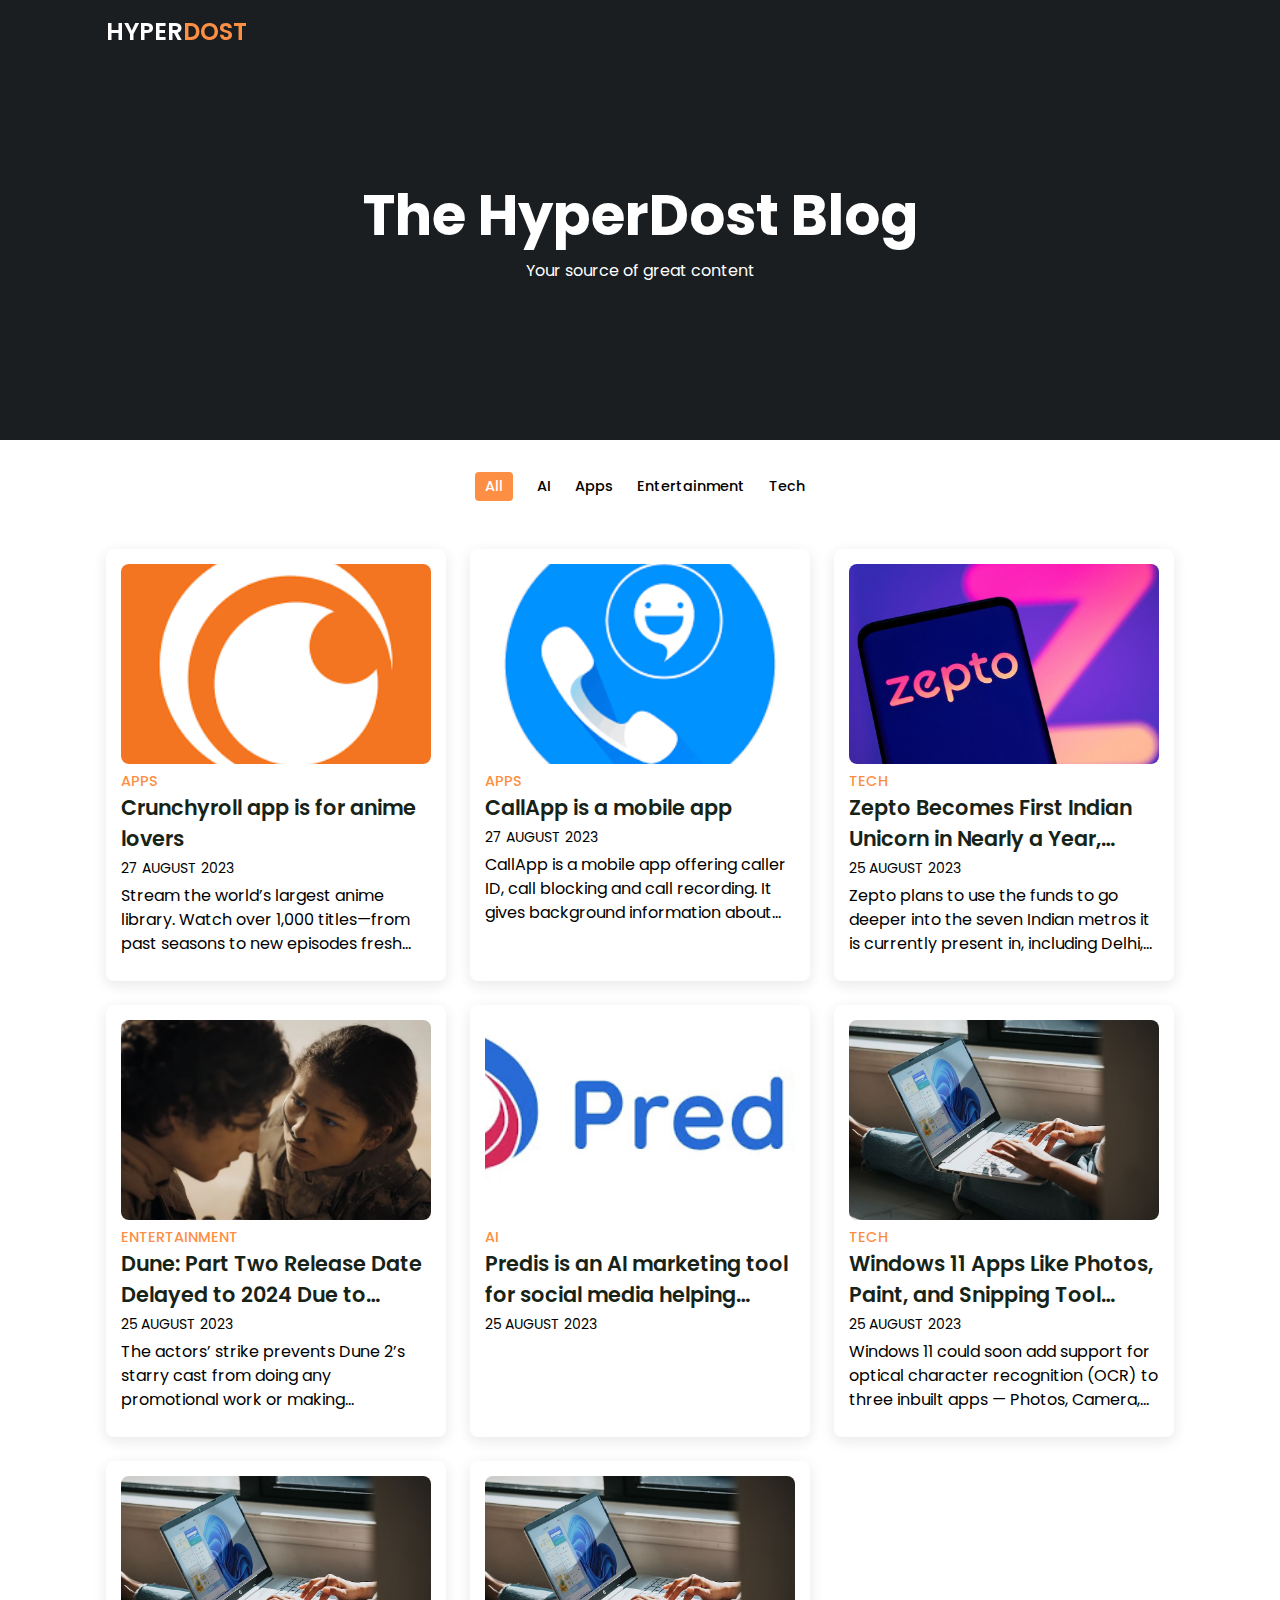
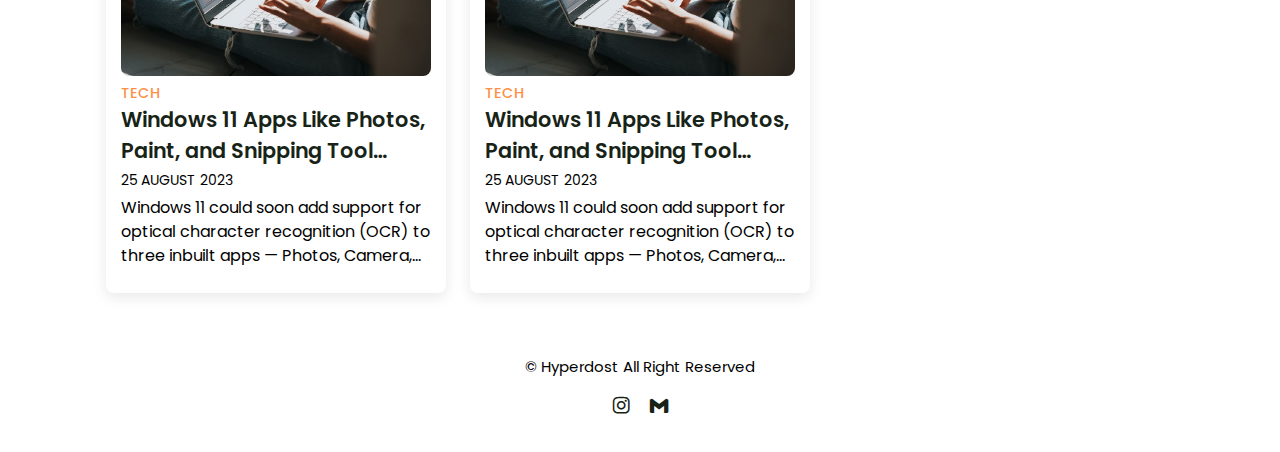
<file: blog new/index.html>
<!DOCTYPE html>
<html lang="en">
<head>
    <meta charset="UTF-8">
    <meta name="viewport" content="width=device-width, initial-scale=1.0">
    <title>Hyperdost</title>
    <link rel="stylesheet" href="./css/style.css">
    <!-- box icon -->
    <link href='https://unpkg.com/boxicons@2.1.4/css/boxicons.min.css' rel='stylesheet'>
</head>
<body>
    <!-- header -->
    <header>
        <!-- logo -->
        <div class="nav container">
            <a href="#" class="logo">HYPER<span>DOST</span></a>
        </div>
    </header>

    <!-- home -->
    <section class="home" id="home">
        <div class="home-text container">
            <h2 class="home-title">The HyperDost Blog</h2>
            <span class="home-subtitle">Your source of great content</span>
        </div>
    </section>

    <!-- post filter -->
    <div class="post-filter container">
        <span class="filter-item active-filter" data-filter="all">All</span>
        <span class="filter-item" data-filter="ai">AI</span>
        <span class="filter-item" data-filter="apps">Apps</span>
        <span class="filter-item" data-filter="entertainment">Entertainment</span>
        <span class="filter-item" data-filter="tech">Tech</span>
    </div>
    <!-- posts -->

    <section class="post container">

                 <!-- post box 1-->
                 <div class="post-box apps">
                    <img src="./images/crunchyrool.png" alt="" class="post-image">
                    <h2 class="category">Apps</h2>
                    <a href="./crunchyroll.html" class="post-title">Crunchyroll app is for anime lovers</a>
                    <span class="post-date">27 August 2023</span>
                    <p class="post-description">Stream the world’s largest anime library. Watch over 1,000 titles—from past seasons to new episodes fresh from Japan, including critically acclaimed Crunchyroll Originals.</p>
        
                </div>

           <!-- post box 2-->
           <div class="post-box apps">
            <img src="./images/callapp.png" alt="" class="post-image">
            <h2 class="category">Apps</h2>
            <a href="./callapp.html" class="post-title">CallApp is a mobile app</a>
            <span class="post-date">27 August 2023</span>
            <p class="post-description">CallApp is a mobile app offering caller ID, call blocking and call recording. It gives background information about the entities behind incoming or outgoing calls by utilizing the user's community-generated content and social networking services. </p>

        </div>



        <!-- post box 3 -->
        <div class="post-box tech">
            <img src="./images/zepto.png" alt="" class="post-image">
            <h2 class="category">Tech</h2>
            <a href="https://www.gadgets360.com/apps/news/zepto-first-indian-unicorn-nearly-a-year-usd-200-million-funds-raised-4330487" class="post-title">
                Zepto Becomes First Indian Unicorn in Nearly a Year, Raises $200 Million in Funding
            </a>
            <span class="post-date">25 August 2023</span>
            <p class="post-description">Zepto plans to use the funds to go deeper into the seven Indian metros it is currently present in, including Delhi, Mumbai and Bengaluru.</p>
            
        </div>

        <!-- post box 4 -->
        <div class="post-box entertainment">
            <img src="./images/post2.png" alt="" class="post-image">
            <h2 class="category">Entertainment</h2>
            <a href="https://www.gadgets360.com/entertainment/news/dune-2-release-date-delayed-2024-postponed-timothee-chalamet-zendaya-godzilla-kong-aquaman-2-warner-bros-legendary-4329056" class="post-title">Dune: Part Two Release Date Delayed to 2024 Due to Hollywood Actors’ Strike</a>
            <span class="post-date">25 August 2023</span>
            <p class="post-description">The actors’ strike prevents Dune 2’s starry cast from doing any promotional work or making appearances at award shows.
            </p>
                    
        </div>

        <!-- post box 5 -->
        <div class="post-box ai">
            <img src="./images/post3.jpg" alt="" class="post-image">
            <h2 class="category">AI</h2>
            <a href="./post-page.html" class="post-title">Predis is an AI marketing tool for social media helping businesses make captivating Video and Image content and get AI-powered content analysis.</a>
            <span class="post-date">25 August 2023</span>
            <p class="post-description"></p>
                    
        </div>

         <!-- post box 6 -->
         <div class="post-box tech">
            <img src="./images/post4.png" alt="" class="post-image">
            <h2 class="category">Tech</h2>
            <a href="https://www.gadgets360.com/apps/news/windows-11-ai-features-paint-photos-app-snipping-tool-microsoft-development-generative-artificial-intelligence-4325983" class="post-title">Windows 11 Apps Like Photos, Paint, and Snipping Tool Could Soon Offer AI-Backed Features: Report</a>
            <span class="post-date">25 August 2023</span>
            <p class="post-description">Windows 11 could soon add support for optical character recognition (OCR) to three inbuilt apps — Photos, Camera, and the Snipping Tool.</p>

        </div>

         <!-- post box 6-->
         <div class="post-box tech">
            <img src="./images/post4.png" alt="" class="post-image">
            <h2 class="category">Tech</h2>
            <a href="https://www.gadgets360.com/apps/news/windows-11-ai-features-paint-photos-app-snipping-tool-microsoft-development-generative-artificial-intelligence-4325983" class="post-title">Windows 11 Apps Like Photos, Paint, and Snipping Tool Could Soon Offer AI-Backed Features: Report</a>
            <span class="post-date">25 August 2023</span>
            <p class="post-description">Windows 11 could soon add support for optical character recognition (OCR) to three inbuilt apps — Photos, Camera, and the Snipping Tool.</p>

        </div>

         <!-- post box 7-->
         <div class="post-box tech">
            <img src="./images/post4.png" alt="" class="post-image">
            <h2 class="category">Tech</h2>
            <a href="https://www.gadgets360.com/apps/news/windows-11-ai-features-paint-photos-app-snipping-tool-microsoft-development-generative-artificial-intelligence-4325983" class="post-title">Windows 11 Apps Like Photos, Paint, and Snipping Tool Could Soon Offer AI-Backed Features: Report</a>
            <span class="post-date">25 August 2023</span>
            <p class="post-description">Windows 11 could soon add support for optical character recognition (OCR) to three inbuilt apps — Photos, Camera, and the Snipping Tool.</p>

        </div>

        
    </section>
    <!-- footer -->
    <div class="footer container">
        <p>
            &#169; Hyperdost All Right Reserved
        </p>
        <div class="social">
            <a href="#"><i class='bx bxl-instagram'></i></a>
            <a href="#"><i class='bx bxl-gmail' ></i></a>
        </div>
    </div>











    

    <!-- jquery link -->
    <script src="https://code.jquery.com/jquery-3.7.0.js" integrity="sha256-JlqSTELeR4TLqP0OG9dxM7yDPqX1ox/HfgiSLBj8+kM=" crossorigin="anonymous">
    </script>
    <!-- link to js -->
    <script src="./js/script.js"></script>
    
</body>
</html>
</file>
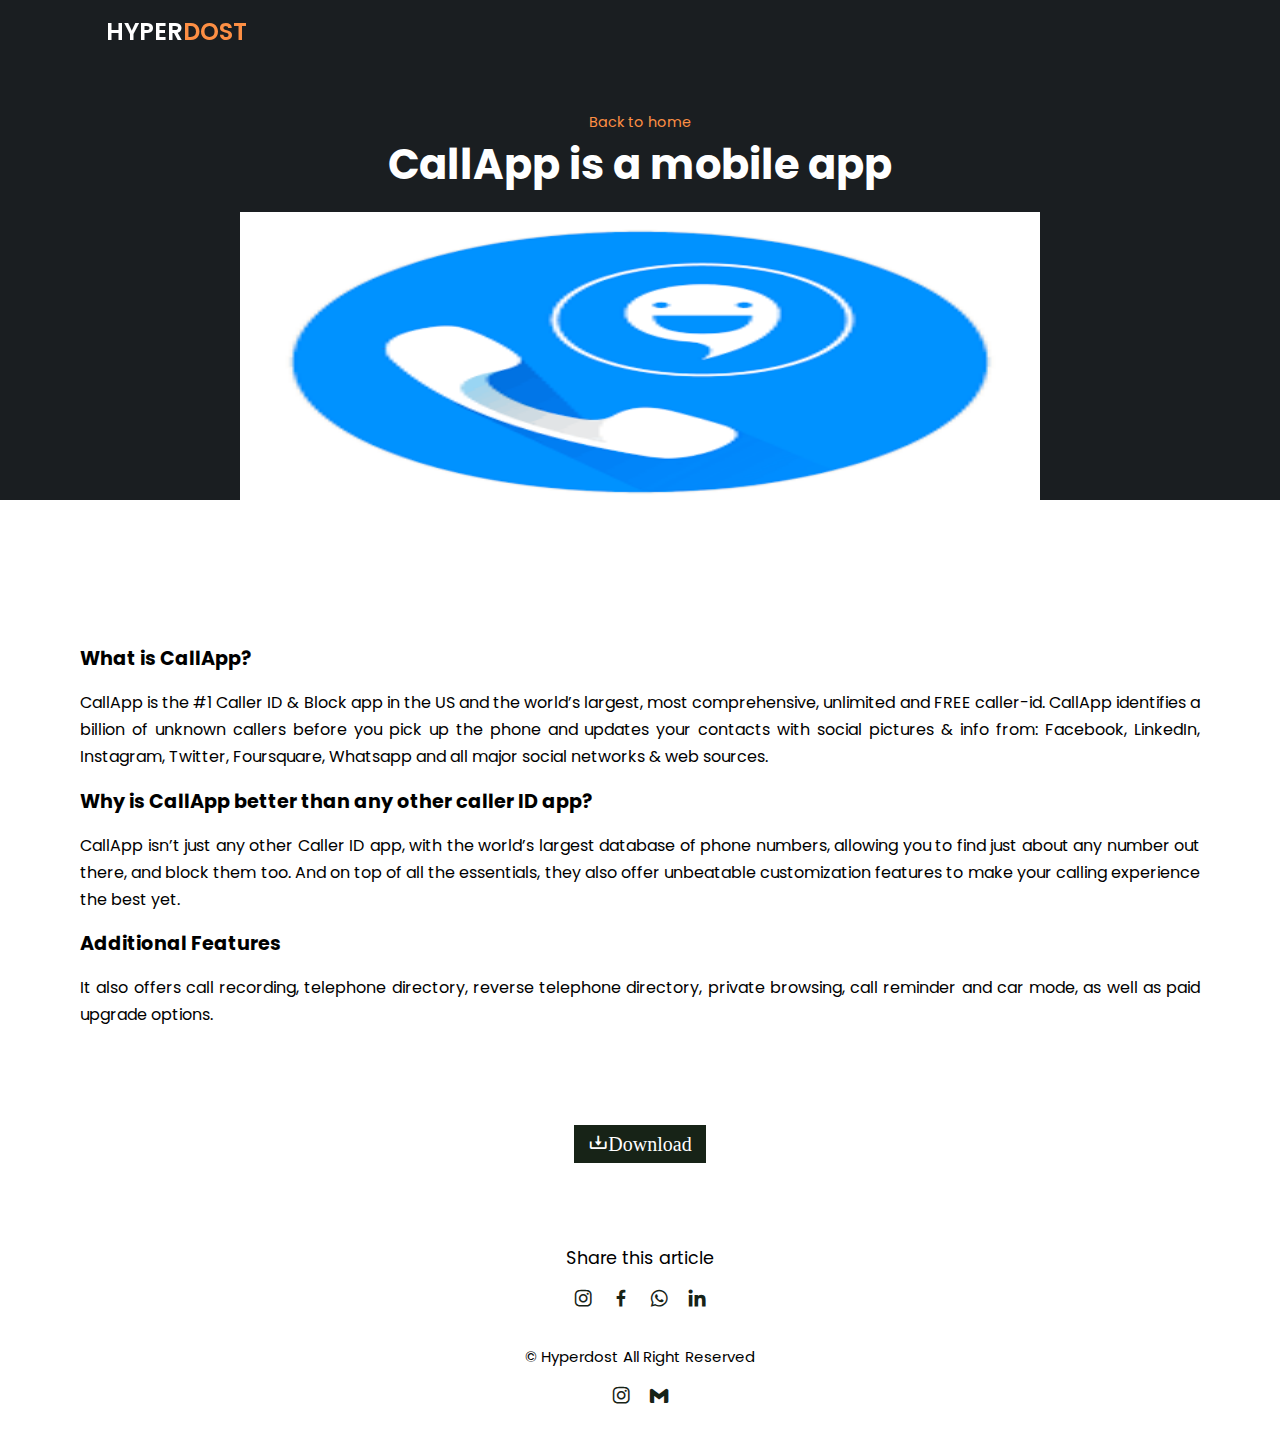
<file: blog new/callapp.html>
<!DOCTYPE html>
<html lang="en">
<head>
    <meta charset="UTF-8">
    <meta name="viewport" content="width=device-width, initial-scale=1.0">
    <title>Hyperdost</title>
    <link rel="stylesheet" href="./css/style.css">
    <!-- box icon -->
    <link href='https://unpkg.com/boxicons@2.1.4/css/boxicons.min.css' rel='stylesheet'>
</head>
<body>
    <!-- header -->
    <header>
        <!-- logo -->
        <div class="nav container">
            <a href="./index.html" class="logo">HYPER<span>DOST</span></a>
        </div>
    </header>
    <!-- post content -->
    <section class="post-header">
        <div class="header-content post-container">
            <!-- back to home -->
            <a href="./index.html" class="back-home">Back to home</a>
            <!-- title -->
            <h1 class="header-title">CallApp is a mobile app</h1>
            <!-- post image -->
            <img src="./images/callapp.png" alt="" class="header-image">
        </div>
    </section>
    
    
    <!-- posts -->
    <section class="post-content">
        <h2 class="sub-heading">What is CallApp?</h2>
        <p class="post-text">CallApp is the #1 Caller ID & Block app in the US and the world’s largest, most comprehensive, unlimited and FREE caller-id. CallApp identifies a billion of unknown callers before you pick up the phone and updates your contacts with social pictures & info from: Facebook, LinkedIn, Instagram, Twitter, Foursquare, Whatsapp and all major social networks & web sources.</p>
        <h2 class="sub-heading">Why is CallApp better than any other caller ID app?</h2>
        <p class="post-text">CallApp isn’t just any other Caller ID app, with the world’s largest database of phone numbers, allowing you to find just about any number out there, and block them too.
            And on top of all the essentials, they also offer unbeatable customization features to make your calling experience the best yet.</p>
        <h2 class="sub-heading">Additional Features</h2>
        <p class="post-text">It also offers call recording, telephone directory, reverse telephone directory, private browsing, call reminder and car mode, as well as paid upgrade options.</p>
        <h2 class="sub-heading"></h2>
        <p class="post-text"></p>       
        
     
    </section>
    <section class="button">
        <a href="https://play.google.com/store/apps/details?id=com.callapp.contacts&hl=en&gl=US"><button class="btn"><i class='bx bx-download'>Download</i></button></a>
    </section>
    <!-- share -->
    <div class="share post-container">
        <span class="share-title">Share this article</span>
        <div class="social">
            <a href="https://www.instagram.com/"><i class='bx bxl-instagram'></i></a>
            <a href="https://www.facebook.com/"><i class='bx bxl-facebook' ></i></a>
            <a href="https://www.whatsapp.com/"><i class='bx bxl-whatsapp' ></i></a>
            <a href="https://www.linkedin.com/"><i class='bx bxl-linkedin' ></i></a>
        </div>
    </div>
    <!-- footer -->
    <div class="footer container">
        <p>
            &#169; Hyperdost All Right Reserved
        </p>
        <div class="social">
            <a href="#"><i class='bx bxl-instagram'></i></a>
            <a href="#"><i class='bx bxl-gmail' ></i></a>
        </div>
    </div>











    

    <!-- jquery link -->
    <script src="https://code.jquery.com/jquery-3.7.0.js" integrity="sha256-JlqSTELeR4TLqP0OG9dxM7yDPqX1ox/HfgiSLBj8+kM=" crossorigin="anonymous">
    </script>
    <!-- link to js -->
    <script src="./js/script.js"></script>
    
</body>
</html>
</file>
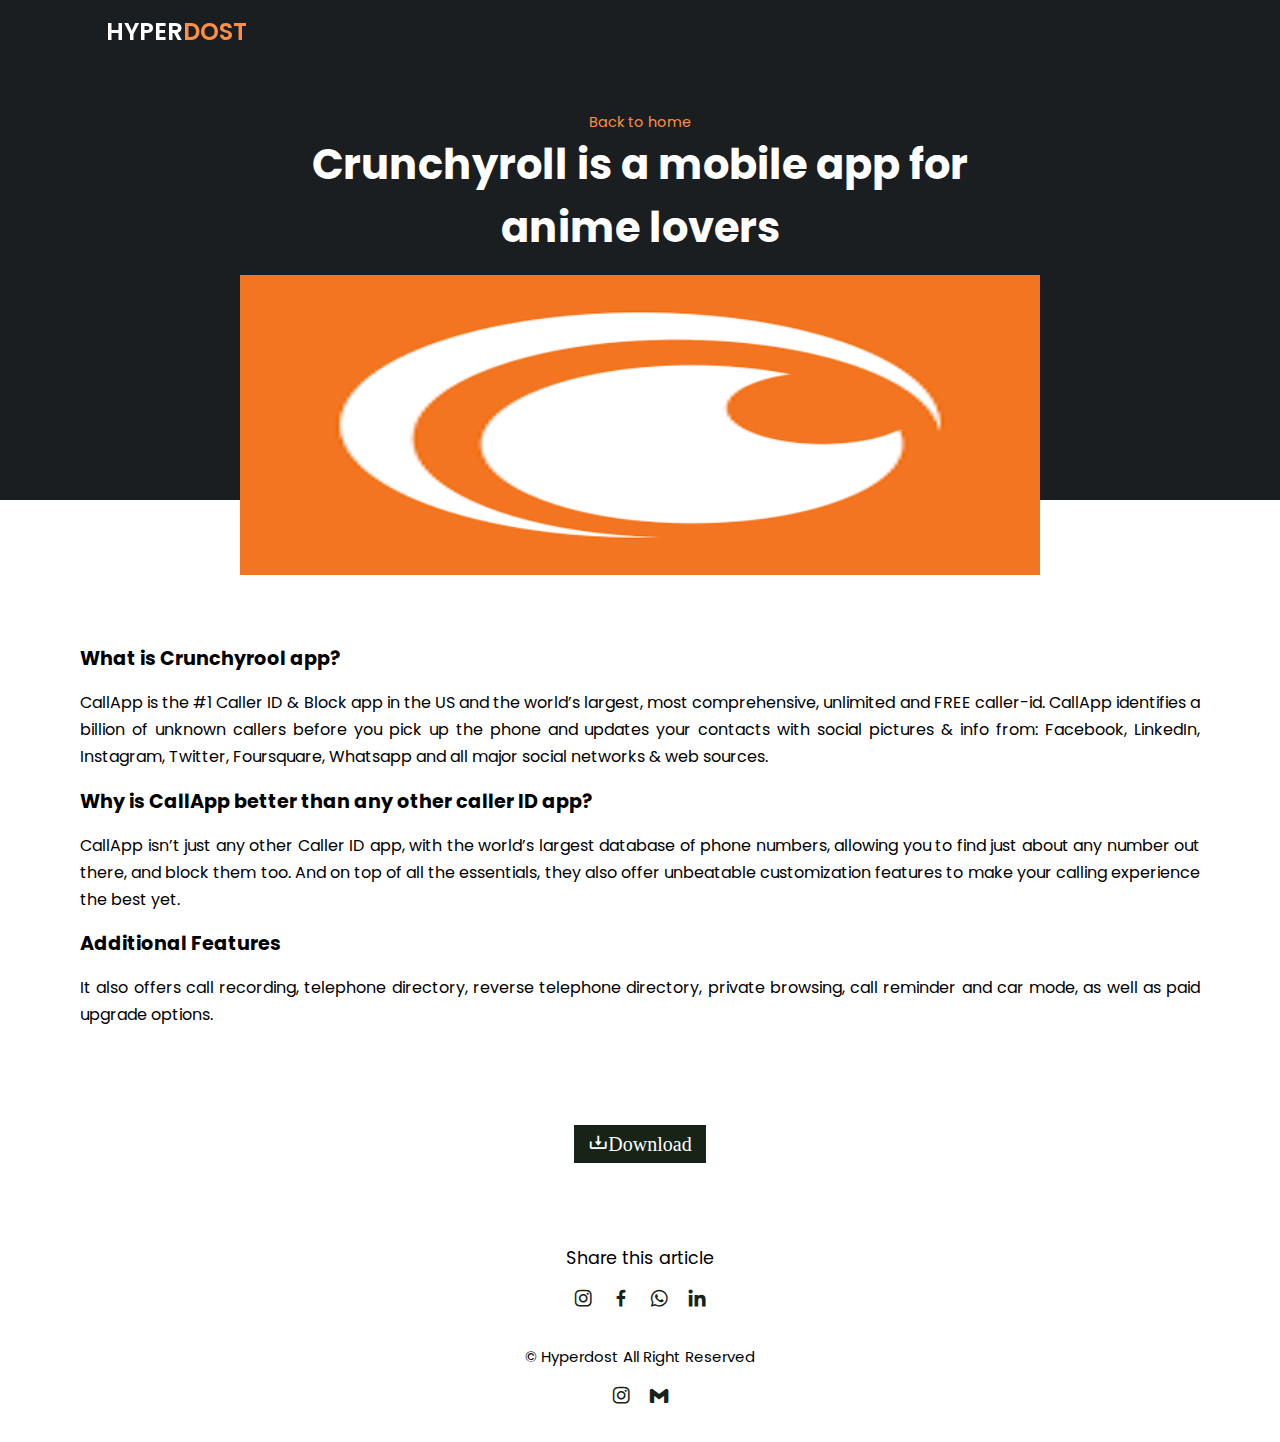
<file: blog new/crunchyroll.html>
<!DOCTYPE html>
<html lang="en">
<head>
    <meta charset="UTF-8">
    <meta name="viewport" content="width=device-width, initial-scale=1.0">
    <title>Hyperdost</title>
    <link rel="stylesheet" href="./css/style.css">
    <!-- box icon -->
    <link href='https://unpkg.com/boxicons@2.1.4/css/boxicons.min.css' rel='stylesheet'>
</head>
<body>
    <!-- header -->
    <header>
        <!-- logo -->
        <div class="nav container">
            <a href="./index.html" class="logo">HYPER<span>DOST</span></a>
        </div>
    </header>
    <!-- post content -->
    <section class="post-header">
        <div class="header-content post-container">
            <!-- back to home -->
            <a href="./index.html" class="back-home">Back to home</a>
            <!-- title -->
            <h1 class="header-title">Crunchyroll is a mobile app for anime lovers</h1>
            <!-- post image -->
            <img src="./images/crunchyrool.png" alt="" class="header-image">
        </div>
    </section>
    
    
    <!-- posts -->
    <section class="post-content">
        <h2 class="sub-heading">What is Crunchyrool app?</h2>
        <p class="post-text">CallApp is the #1 Caller ID & Block app in the US and the world’s largest, most comprehensive, unlimited and FREE caller-id. CallApp identifies a billion of unknown callers before you pick up the phone and updates your contacts with social pictures & info from: Facebook, LinkedIn, Instagram, Twitter, Foursquare, Whatsapp and all major social networks & web sources.</p>
        <h2 class="sub-heading">Why is CallApp better than any other caller ID app?</h2>
        <p class="post-text">CallApp isn’t just any other Caller ID app, with the world’s largest database of phone numbers, allowing you to find just about any number out there, and block them too.
            And on top of all the essentials, they also offer unbeatable customization features to make your calling experience the best yet.</p>
        <h2 class="sub-heading">Additional Features</h2>
        <p class="post-text">It also offers call recording, telephone directory, reverse telephone directory, private browsing, call reminder and car mode, as well as paid upgrade options.</p>
        <h2 class="sub-heading"></h2>
        <p class="post-text"></p>       
        
     
    </section>
    <section class="button">
        <a href="https://play.google.com/store/apps/details?id=com.callapp.contacts&hl=en&gl=US"><button class="btn"><i class='bx bx-download'>Download</i></button></a>
    </section>
    <!-- share -->
    <div class="share post-container">
        <span class="share-title">Share this article</span>
        <div class="social">
            <a href="https://www.instagram.com/"><i class='bx bxl-instagram'></i></a>
            <a href="https://www.facebook.com/"><i class='bx bxl-facebook' ></i></a>
            <a href="https://www.whatsapp.com/"><i class='bx bxl-whatsapp' ></i></a>
            <a href="https://www.linkedin.com/"><i class='bx bxl-linkedin' ></i></a>
        </div>
    </div>
    <!-- footer -->
    <div class="footer container">
        <p>
            &#169; Hyperdost All Right Reserved
        </p>
        <div class="social">
            <a href="#"><i class='bx bxl-instagram'></i></a>
            <a href="#"><i class='bx bxl-gmail' ></i></a>
        </div>
    </div>











    

    <!-- jquery link -->
    <script src="https://code.jquery.com/jquery-3.7.0.js" integrity="sha256-JlqSTELeR4TLqP0OG9dxM7yDPqX1ox/HfgiSLBj8+kM=" crossorigin="anonymous">
    </script>
    <!-- link to js -->
    <script src="./js/script.js"></script>
    
</body>
</html>
</file>
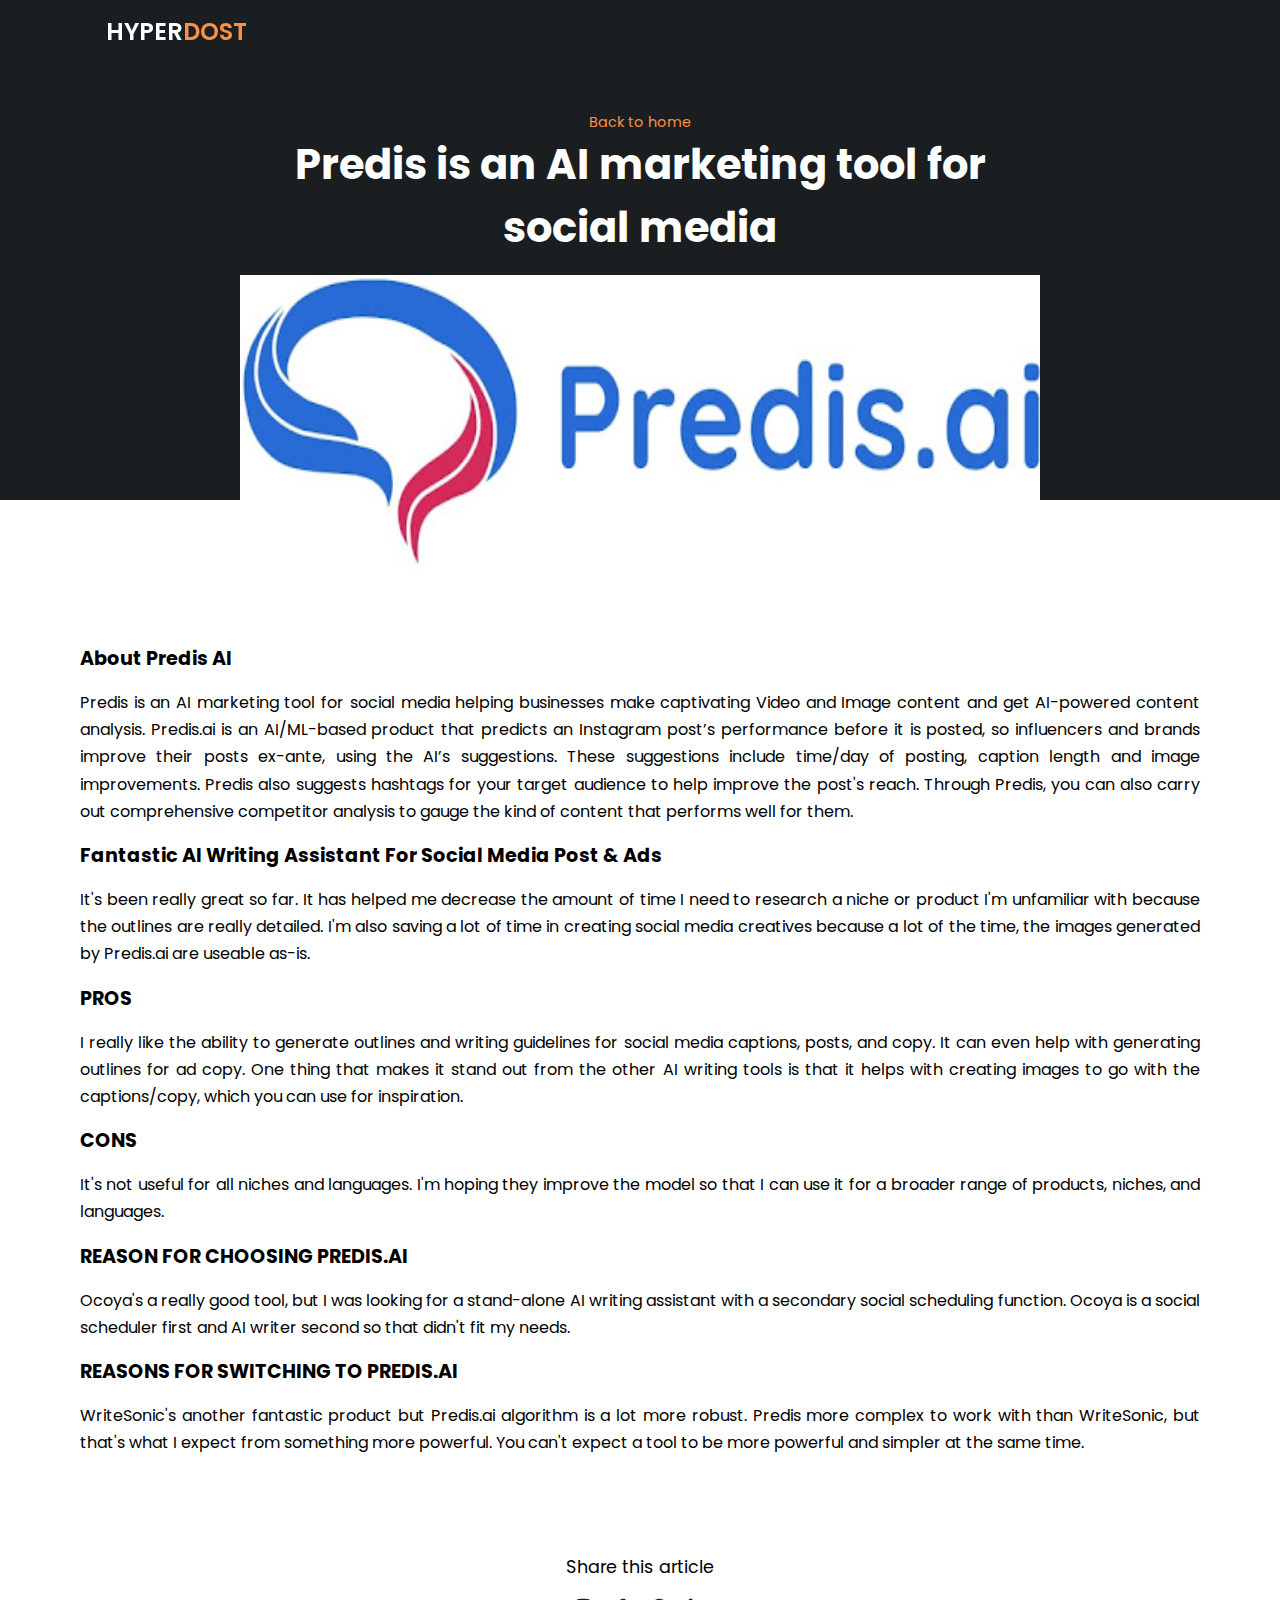
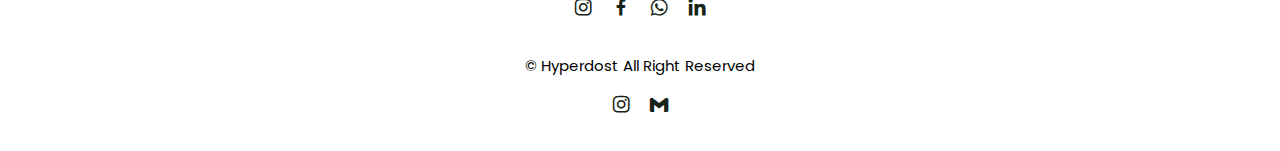
<file: blog new/post-page.html>
<!DOCTYPE html>
<html lang="en">
<head>
    <meta charset="UTF-8">
    <meta name="viewport" content="width=device-width, initial-scale=1.0">
    <title>Hyperdost</title>
    <link rel="stylesheet" href="./css/style.css">
    <!-- box icon -->
    <link href='https://unpkg.com/boxicons@2.1.4/css/boxicons.min.css' rel='stylesheet'>
</head>
<body>
    <!-- header -->
    <header>
        <!-- logo -->
        <div class="nav container">
            <a href="./index.html" class="logo">HYPER<span>DOST</span></a>
        </div>
    </header>
    <!-- post content -->
    <section class="post-header">
        <div class="header-content post-container">
            <!-- back to home -->
            <a href="./index.html" class="back-home">Back to home</a>
            <!-- title -->
            <h1 class="header-title">Predis is an AI marketing tool for social media</h1>
            <!-- post image -->
            <img src="./images/post3.jpg" alt="" class="header-image">
        </div>
    </section>
    
    
    <!-- posts -->
    <section class="post-content">
        <h2 class="sub-heading">About Predis AI</h2>
        <p class="post-text">Predis is an AI marketing tool for social media helping businesses make captivating Video and Image content and get AI-powered content analysis. Predis.ai is an AI/ML-based product that predicts an Instagram post’s performance before it is posted, so influencers and brands improve their posts ex-ante, using the AI’s suggestions. These suggestions include time/day of posting, caption length and image improvements. Predis also suggests hashtags for your target audience to help improve the post's reach. Through Predis, you can also carry out comprehensive competitor analysis to gauge the kind of content that performs well for them.</p>
        <h2 class="sub-heading">Fantastic AI Writing Assistant For Social Media Post & Ads</h2>
        <p class="post-text">It's been really great so far. It has helped me decrease the amount of time I need to research a niche or product I'm unfamiliar with because the outlines are really detailed. I'm also saving a lot of time in creating social media creatives because a lot of the time, the images generated by Predis.ai are useable as-is.</p>
        <h2 class="sub-heading">PROS</h2>
        <p class="post-text">I really like the ability to generate outlines and writing guidelines for social media captions, posts, and copy. It can even help with generating outlines for ad copy. One thing that makes it stand out from the other AI writing tools is that it helps with creating images to go with the captions/copy, which you can use for inspiration.</p>
        <h2 class="sub-heading">CONS</h2>
        <p class="post-text">It's not useful for all niches and languages. I'm hoping they improve the model so that I can use it for a broader range of products, niches, and languages.</p>       
        <h2 class="sub-heading">REASON FOR CHOOSING PREDIS.AI</h2>
        <p class="post-text">Ocoya's a really good tool, but I was looking for a stand-alone AI writing assistant with a secondary social scheduling function. Ocoya is a social scheduler first and AI writer second so that didn't fit my needs.</p>
        <h2 class="sub-heading">REASONS FOR SWITCHING TO PREDIS.AI</h2>
        <p class="post-text">WriteSonic's another fantastic product but Predis.ai algorithm is a lot more robust. Predis more complex to work with than WriteSonic, but that's what I expect from something more powerful. You can't expect a tool to be more powerful and simpler at the same time.</p>
     
    </section>
    <!-- share -->
    <div class="share post-container">
        <span class="share-title">Share this article</span>
        <div class="social">
            <a href="https://www.instagram.com/"><i class='bx bxl-instagram'></i></a>
            <a href="https://www.facebook.com/"><i class='bx bxl-facebook' ></i></a>
            <a href="https://www.whatsapp.com/"><i class='bx bxl-whatsapp' ></i></a>
            <a href="https://www.linkedin.com/"><i class='bx bxl-linkedin' ></i></a>
        </div>
    </div>
    <!-- footer -->
    <div class="footer container">
        <p>
            &#169; Hyperdost All Right Reserved
        </p>
        <div class="social">
            <a href="#"><i class='bx bxl-instagram'></i></a>
            <a href="#"><i class='bx bxl-gmail' ></i></a>
        </div>
    </div>











    

    <!-- jquery link -->
    <script src="https://code.jquery.com/jquery-3.7.0.js" integrity="sha256-JlqSTELeR4TLqP0OG9dxM7yDPqX1ox/HfgiSLBj8+kM=" crossorigin="anonymous">
    </script>
    <!-- link to js -->
    <script src="./js/script.js"></script>
    
</body>
</html>
</file>
<file: blog new/css/style.css>
/* google fonts */
@import url('https://fonts.googleapis.com/css2?family=Poppins:ital,wght@0,400;0,500;1,400;1,500;1,700;1,800&display=swap');

*{
    font-family: 'Poppins', sans-serif;
    margin: 0;
    padding: 0;
    scroll-behavior: smooth;
    scroll-padding-top: 2rem;
    box-sizing: border-box;
}
/* vaiables */
:root{
    --container-color: #1a1e21;
    --second-color: #fd8f44;
    --text-color: #172317;
    --bg-color: #fff;
}
::selection{
    color: var(--bg-color);
    background: var(--second-color);
}
a{
    text-decoration: none;
}
li{
    list-style: none;
}
img{
    width: 100%;

}
section{
    padding: 3rem 0 2rem;
}
.container{
    max-width: 1068px;
    margin: auto;
    width: 100%;
    
}
/* header */
header{
    position: fixed;
    top: 0;
    left: 0;
    width: 100%;
    z-index: 200;
}
header.shadow{
    background: var(--bg-color);
    box-shadow: 0 1px 4px hsl(0 4% 14% / 10%);
    transition: 0.4s;
}
header.shadow .logo{
    color: var(--text-color);
}
.nav{
    display: flex;
    align-items: center;
    justify-content: space-between;
    padding: 14px 0;
}
.logo{
    font-size: 1.5rem;
    font-weight: 600;
    color: var(--bg-color);
    
}
.logo span{
    color: var(--second-color);
}
/* home */
.home{
    width: 100%;
    min-height: 440px;
    background: var(--container-color); 
    display: grid;
    justify-content: center;
    align-items: center;
}
.home-text{
    color: var(--bg-color);
    text-align: center;

}
.home-title{
    font-size: 3.5rem;
}
.home-subtitle{
    font-size: 1rem;
    font-weight: 400;

}
/* post filter */
.post-filter{
    display: flex;
    justify-content: center;
    align-items: center;
    column-gap: 1.5rem;
    margin-top: 2rem !important;
}
.filter-item{
    font-size: 0.9rem;
    font-weight: 500;
    cursor: pointer;
}
.active-filter{
    background: var(--second-color);
    color: var(--bg-color);
    padding: 4px 10px;
    border-radius: 4px;
}
/* posts */
.post{
    display: grid;
    grid-template-columns: repeat(auto-fit,minmax(280px,auto));
    justify-content: center;
    gap: 1.5rem;
}
.post-box{
    background: var(--bg-color);
    box-shadow: 0 4px 14px hsl(355deg 25% 15%/10%);
    padding: 15px;
    border-radius: 0.5rem;
}
.post-image{
    width: 100%;
    height: 200px;
    object-fit: cover;
    object-position: center;
    border-radius: 0.5rem; 
}
.category{
    font-size: 0.9rem;
    font-weight: 500;
    text-transform: uppercase;
    color: var(--second-color);
}
.post-title{
    font-size: 1.3rem;
    font-weight: 600;
    color:var(--text-color);
    /* to remain title in two lines */
    /* line clamp how many lines the title should be */
    display: -webkit-box;
    -webkit-line-clamp: 2;
    -webkit-box-orient: vertical;
    overflow: hidden;
}
.post-date{
    display: flex;
    font-size: 0.875rem;
    text-transform: uppercase;
    font-weight: 400;
    margin-top: 4px;
}
.post-description{
    font-size: o.9rem;
    line-height: 1.5rem;
    margin: 5px 0 10px;
    /* to remain title in two lines */
    /* line clamp how many lines the title should be */
    display: -webkit-box;
    -webkit-line-clamp: 3;
    -webkit-box-orient: vertical;
    overflow: hidden;
}
.footer{
    display: flex;
    justify-content: space-between;
    align-items: center;
    padding: 30px 0;
    flex-direction: column;
    row-gap: 1rem;
}
.footer p{
    font-size: 0.938rem;
}
.social{
    display: flex;
    align-items: center;
    column-gap: 1rem;
}
.social .bx{
    font-size: 1.4rem;
    color: var(--text-color);
}
.social .bx:hover{
    color:var(--second-color);
    transition: 0.3s all linear;
}
/* post content */
.post-header{
    width: 100%;
    height: 500px;
    background: var(--container-color);
}
.post-container{
    max-width: 800px;
    margin: auto;
    width: 100%;

}
.header-content{
    display: flex;
    flex-direction: column;
    align-items: center;
    margin-top: 4rem !important;
}
.back-home{
    color: var(--second-color);
    font-size: 0.9rem;
}
.header-title{
    width: 90%;
    font-size: 2.6rem;
    color: var(--bg-color);
    text-align: center;
    margin-bottom: 1rem;
}
.header-image{
    width: 100%;
    height: 300px;
    object-fit:fill;
    object-position: center;
}
.post-content{
    margin-top: 6rem !important;
    margin-left: 5rem ;
    margin-right: 5rem;
    
}
.sub-heading{
    font-size: 1.2rem;
}
.post-text{
    font-size: 1rem;
    line-height: 1.7rem;
    margin: 1rem 0;
    text-align: justify;
    
}
/* share */
.share{
    display: flex;
    flex-direction: column;
    align-items: center;
    row-gap: 1rem;
    
}
.share-title{
    font-size: 1.1rem;
    margin-top: 50px;
}
/* download */
.button{
    text-align: center;
}
.btn{
    border: none;
    color: var(--bg-color);
    background: var(--text-color);
    padding: 4px 14px ;
    font-size: 20px;
    cursor: pointer;
    
}
.btn:hover{
    background: var(--second-color);
}

/* responsive */
@media (max-width:1060px){
    container {
        margin: 0 auto;
        width: 95%;
    }
    .home-text{
        width: 100%;
    }
}
@media (max-width: 800px){
    .nav {
        padding: 14px 0;      
       }
       .post-container{
        margin: 0 auto;
        width: 95%;

       } 
}
@media (max-width: 768px){
    .nav {
        padding: 10px 0;      
       }
    section{
        padding: 2rem 0;
    } 
    .header-content {
        margin-top: 3rem !important;
      }
      .home {
       min-height: 380px;
      }
     .home-title{
        font-size: 3rem;
     }
     .header-title {
        font-size: 2.6rem;
      }
      
}
@media (max-width:476px){
    .home-title{
        font-size: 2rem; 
    }
    .header-title{
        font-size: 2rem;
    }
    .header-image{
        width: 95%;
    }
}
</file>
